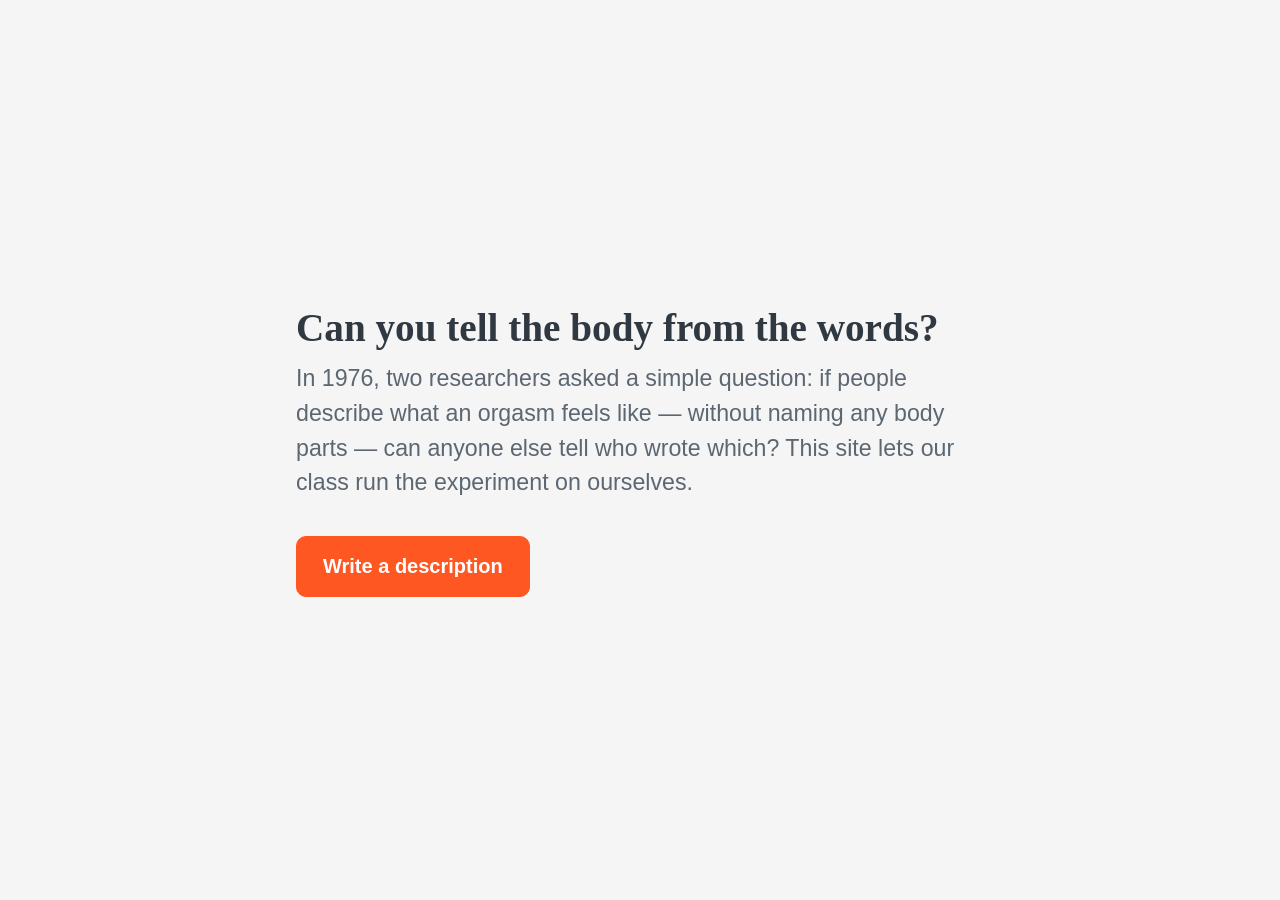
<file: index.html>
<!doctype html>
<html lang="en" class="embed">
<head>
  <meta charset="utf-8">
  <meta name="viewport" content="width=device-width, initial-scale=1">
  <title>Describing Orgasm — A Classroom Replication</title>
  <meta name="description" content="A classroom replication of Vance & Wagner (1976): can you tell a writer's anatomy from how they describe an orgasm?">
  <link rel="icon" type="image/png" href="img/favicon.png">
  <link rel="stylesheet" href="styles.css">
</head>
<body class="page-home">
  <nav class="nav">
    <div class="nav-inner">
      <a class="brand" href="index.html">Describing Orgasm</a>
      <a class="link active" href="index.html">The Study</a>
      <a class="link" href="submit.html">Submit</a>
      <a class="link" href="play.html">Play</a>
      <a class="link" href="results.html">Results</a>
    </div>
  </nav>

  <main class="wrap">
    <h1>Can you tell the body from the words?</h1>
    <p class="lede">
      In 1976, two researchers asked a simple question: if people describe what an
      orgasm feels like — without naming any body parts — can anyone else tell who
      wrote which? This site lets our class run the experiment on ourselves.
    </p>

    <div class="btn-row" style="margin-top:24px;justify-content:center">
      <a class="btn pop" href="submit.html">Write a description</a>
      <a class="btn primary" href="play.html">Play the guessing game</a>
    </div>
  </main>
</body>
</html>
</file>
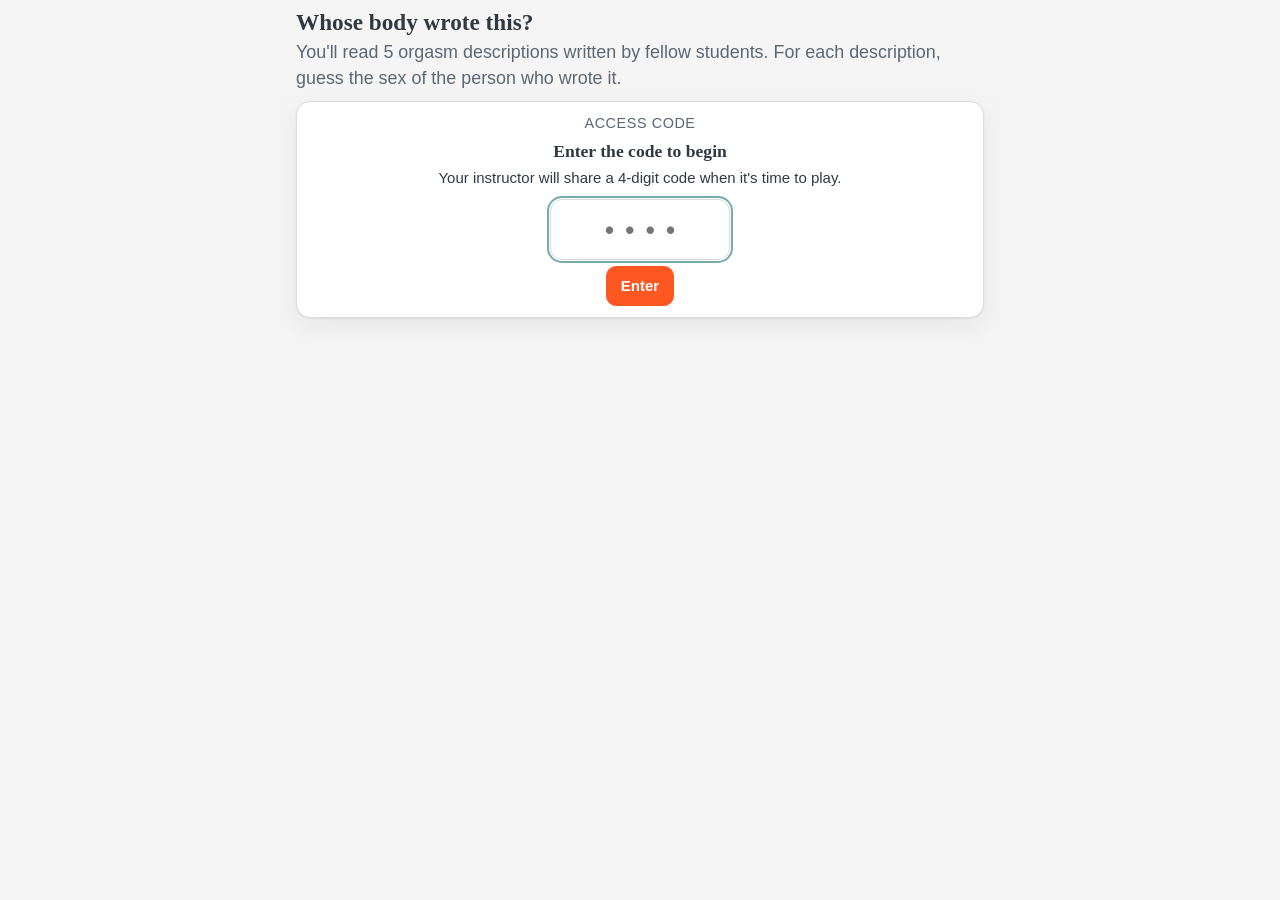
<file: play.html>
<!doctype html>
<html lang="en" class="embed">
<head>
  <meta charset="utf-8">
  <meta name="viewport" content="width=device-width, initial-scale=1">
  <title>The Guessing Game — Describing Orgasm</title>
  <link rel="icon" type="image/png" href="img/favicon.png">
  <link rel="stylesheet" href="styles.css">
</head>
<body class="page-play">
  <nav class="nav">
    <div class="nav-inner">
      <a class="brand" href="index.html">Describing Orgasm</a>
      <a class="link" href="index.html">The Study</a>
      <a class="link" href="submit.html">Submit</a>
      <a class="link active" href="play.html">Play</a>
      <a class="link" href="results.html">Results</a>
    </div>
  </nav>

  <main class="wrap">
    <h1>Whose body wrote this?</h1>
    <p class="lede">
      You'll read 5 orgasm descriptions written by fellow students. For each
      description, guess the sex of the person who wrote it.
    </p>

    <!-- Access-code gate: the game won't start until the code is entered -->
    <section id="gate" class="hidden">
      <div class="card" style="text-align:center">
        <p class="progress">Access code</p>
        <h2 style="margin-top:.2em">Enter the code to begin</h2>
        <p>Your instructor will share a 4-digit code when it's time to play.</p>
        <input id="codeInput" class="code-input" type="text" inputmode="numeric"
               pattern="[0-9]*" maxlength="4" autocomplete="off"
               aria-label="4-digit access code" placeholder="••••">
        <div id="codeError" class="notice err hidden"></div>
        <div class="btn-row" style="justify-content:center;margin-top:14px">
          <button class="btn pop" id="codeBtn">Enter</button>
        </div>
      </div>
    </section>

    <!-- States -->
    <div id="loading" class="hidden"><div class="spinner"></div><p style="text-align:center">Drawing descriptions…</p></div>

    <div id="notConfigured" class="notice err hidden">
      This site isn't connected to its backend yet. Add your Apps Script Web App URL
      to <code>config.js</code> (see the README) and reload.
    </div>

    <div id="loadError" class="notice err hidden"></div>

    <div id="empty" class="card hidden" style="text-align:center">
      <h2 style="margin-top:.2em">No descriptions yet</h2>
      <p>There aren't any penis- or vulva-authored descriptions in the pool yet — be the first to add one.</p>
      <a class="btn pop" href="submit.html">Write a description →</a>
    </div>

    <!-- Round -->
    <section id="round" class="hidden">
      <div class="progress" id="progress"></div>
      <div class="card">
        <p class="desc-quote" id="descText"></p>
      </div>
      <p style="font-weight:600">Which genitals does the writer have?</p>
      <div class="guess-grid" id="guesses"></div>
      <div id="verdict" class="verdict hidden"></div>
      <div class="btn-row" id="nextRow" style="margin-top:20px"></div>
    </section>

    <!-- Scorecard -->
    <section id="scorecard" class="hidden">
      <div class="card" style="text-align:center">
        <p class="progress">Your scorecard</p>
        <div class="score-big"><span id="scoreNum">0</span><span style="font-size:.4em;color:var(--ink-soft)">/<span id="scoreOf">5</span></span></div>
        <div class="bar"><span id="scoreBar" style="width:0%"></span></div>
        <p id="scorePct" style="font-weight:600;margin:0"></p>
        <p id="scoreMsg" style="color:var(--ink-soft)"></p>
      </div>
      <div id="review"></div>
      <div class="btn-row" style="justify-content:center">
        <button class="btn pop" id="playAgain">Play again</button>
        <a class="btn primary" href="results.html">See class results →</a>
        <a class="btn" href="submit.html">Add your own description</a>
      </div>
      <div class="callout" style="margin-top:24px">
        In the 1976 study, expert judges did barely better than a coin toss. If your
        score sits near the <span id="chanceLine"></span> you'd expect from guessing,
        you've reproduced the original finding: with the anatomy left unnamed, these
        descriptions are remarkably hard to tell apart. See how the
        <a href="results.html">whole class</a> is doing.
      </div>
    </section>
  </main>

  <script src="config.js"></script>
  <script>
    (function () {
      var el = function (id) { return document.getElementById(id); };
      var deck = [];        // this game's descriptions (eligible only)
      var idx = 0;          // current round index
      var score = 0;
      var answers = [];     // {item, guess, correct}
      var gameId = null;
      var options = CONFIG.GUESS_OPTIONS;         // penis / vulva
      var chancePct = Math.round(100 / options.length);

      el('chanceLine').textContent = '~' + chancePct + '%';

      if (!isConfigured()) {
        el('loading').classList.add('hidden');
        el('notConfigured').classList.remove('hidden');
        return;
      }

      function start() {
        deck = []; idx = 0; score = 0; answers = []; gameId = makeId();
        el('scorecard').classList.add('hidden');
        el('empty').classList.add('hidden');
        el('loadError').classList.add('hidden');
        el('round').classList.add('hidden');
        el('loading').classList.remove('hidden');
        window.scrollTo({ top: 0, behavior: 'smooth' });

        // Pull a large pool (the backend caps at 25) and shuffle it in the
        // browser, so every player and every game gets a fresh, independent
        // draw — even if the response is cached or the pool is small.
        apiGetRandom(25)
          .then(function (res) {
            el('loading').classList.add('hidden');
            if (!res || !res.ok) {
              return showLoadError((res && res.error) || 'Could not load descriptions.');
            }
            // Safety net: the backend already filters, but guard again here.
            var pool = (res.items || []).filter(function (it) {
              return ELIGIBLE_GENITALS.indexOf(it.genitals) !== -1;
            });
            // Fisher–Yates shuffle in the browser, then take this game's rounds.
            for (var i = pool.length - 1; i > 0; i--) {
              var j = Math.floor(Math.random() * (i + 1));
              var tmp = pool[i]; pool[i] = pool[j]; pool[j] = tmp;
            }
            deck = pool.slice(0, CONFIG.ROUNDS);
            if (deck.length === 0) return el('empty').classList.remove('hidden');
            renderRound();
          })
          .catch(function () {
            el('loading').classList.add('hidden');
            showLoadError('Could not reach the server. Check your connection and reload.');
          });
      }

      function showLoadError(msg) {
        el('loadError').textContent = msg;
        el('loadError').classList.remove('hidden');
      }

      function renderRound() {
        var item = deck[idx];
        el('round').classList.remove('hidden');
        el('progress').textContent = 'Description ' + (idx + 1) + ' of ' + deck.length;

        // Safe: user text goes in via textContent, never innerHTML.
        el('descText').textContent = item.description;

        el('verdict').classList.add('hidden');
        el('verdict').className = 'verdict hidden';
        el('nextRow').innerHTML = '';

        var grid = el('guesses');
        grid.innerHTML = '';
        options.forEach(function (g) {
          var btn = document.createElement('button');
          btn.className = 'btn guess-btn';
          btn.textContent = g.label;
          btn.addEventListener('click', function () { onGuess(g.value, btn); });
          grid.appendChild(btn);
        });
        window.scrollTo({ top: 0, behavior: 'smooth' });
      }

      function onGuess(guessValue, clickedBtn) {
        var item = deck[idx];
        var correct = guessValue === item.genitals;
        if (correct) score++;
        answers.push({ item: item, guess: guessValue, correct: correct });

        var buttons = el('guesses').querySelectorAll('.guess-btn');
        buttons.forEach(function (b, i) {
          b.disabled = true;
          var val = options[i].value;
          if (val === item.genitals) b.classList.add(correct ? 'correct' : 'reveal');
          if (b === clickedBtn && !correct) b.classList.add('wrong');
        });

        var verdict = el('verdict');
        verdict.classList.remove('hidden');
        if (correct) {
          verdict.className = 'verdict good';
          verdict.textContent = '✓ Correct — the writer has: ' + genitalLabel(item.genitals) + '.';
        } else {
          verdict.className = 'verdict bad';
          verdict.textContent = '✗ Not quite — the writer has: ' + genitalLabel(item.genitals) + '.';
        }

        var next = document.createElement('button');
        next.className = 'btn pop';
        var last = idx === deck.length - 1;
        next.textContent = last ? 'See my scorecard →' : 'Next description →';
        next.addEventListener('click', function () {
          if (last) { showScorecard(); }
          else { idx++; renderRound(); }
        });
        el('nextRow').appendChild(next);
      }

      function showScorecard() {
        el('round').classList.add('hidden');
        el('scorecard').classList.remove('hidden');

        var total = deck.length;
        var pct = Math.round((score / total) * 100);
        el('scoreNum').textContent = score;
        el('scoreOf').textContent = total;
        el('scorePct').textContent = 'You guessed ' + pct + '% right.';
        el('scoreBar').style.width = pct + '%';

        var msg;
        if (pct <= chancePct + 10) {
          msg = "That's right around chance — exactly what Vance & Wagner found.";
        } else if (pct >= 80) {
          msg = "Better than the study's judges managed — though with so few guesses, luck plays a big part.";
        } else {
          msg = "A bit above chance, but nowhere near a sure thing.";
        }
        el('scoreMsg').textContent = msg;

        // Record this game for the class dashboard (fire and forget).
        var guesses = answers.map(function (a) {
          return { actual: a.item.genitals, guess: a.guess, correct: a.correct };
        });
        try { apiRecordGame(gameId, guesses); } catch (e) { /* non-blocking */ }

        // Per-description review (safe text rendering).
        var review = el('review');
        review.innerHTML = '';
        answers.forEach(function (a, i) {
          var card = document.createElement('div');
          card.className = 'card muted';

          var head = document.createElement('div');
          head.className = 'progress';
          head.textContent = (a.correct ? '✓ ' : '✗ ') + 'Description ' + (i + 1);
          head.style.color = a.correct ? 'var(--good)' : 'var(--bad)';

          var quote = document.createElement('p');
          quote.style.margin = '8px 0';
          quote.textContent = '“' + a.item.description + '”';

          var line = document.createElement('p');
          line.style.margin = '0';
          line.style.fontSize = '.9rem';
          line.style.color = 'var(--ink-soft)';
          line.textContent = 'You guessed ' + genitalLabel(a.guess)
            + ' · Actual: ' + genitalLabel(a.item.genitals);

          card.appendChild(head);
          card.appendChild(quote);
          card.appendChild(line);
          review.appendChild(card);
        });

        window.scrollTo({ top: 0, behavior: 'smooth' });
      }

      el('playAgain').addEventListener('click', start);

      // ---- Access-code gate ----
      // The game only loads once the correct code is entered, so the
      // instructor can control when the class moves on to the guessing game.
      var CODE = (CONFIG.ACCESS_CODE || '').toString().trim();

      function checkCode() {
        var val = (el('codeInput').value || '').trim();
        if (val === CODE) {
          el('gate').classList.add('hidden');
          start();
        } else {
          el('codeError').textContent = "That code isn't right. Please try again.";
          el('codeError').classList.remove('hidden');
          el('codeInput').value = '';
          el('codeInput').focus();
        }
      }

      if (!CODE) {
        // No code configured → no gate.
        start();
      } else {
        el('codeInput').addEventListener('input', function () {
          this.value = this.value.replace(/[^0-9]/g, '');
          el('codeError').classList.add('hidden');
        });
        el('codeInput').addEventListener('keydown', function (e) {
          if (e.key === 'Enter') { e.preventDefault(); checkCode(); }
        });
        el('codeBtn').addEventListener('click', checkCode);

        el('loading').classList.add('hidden');
        el('gate').classList.remove('hidden');
        el('codeInput').focus();
      }
    })();
  </script>
</body>
</html>
</file>
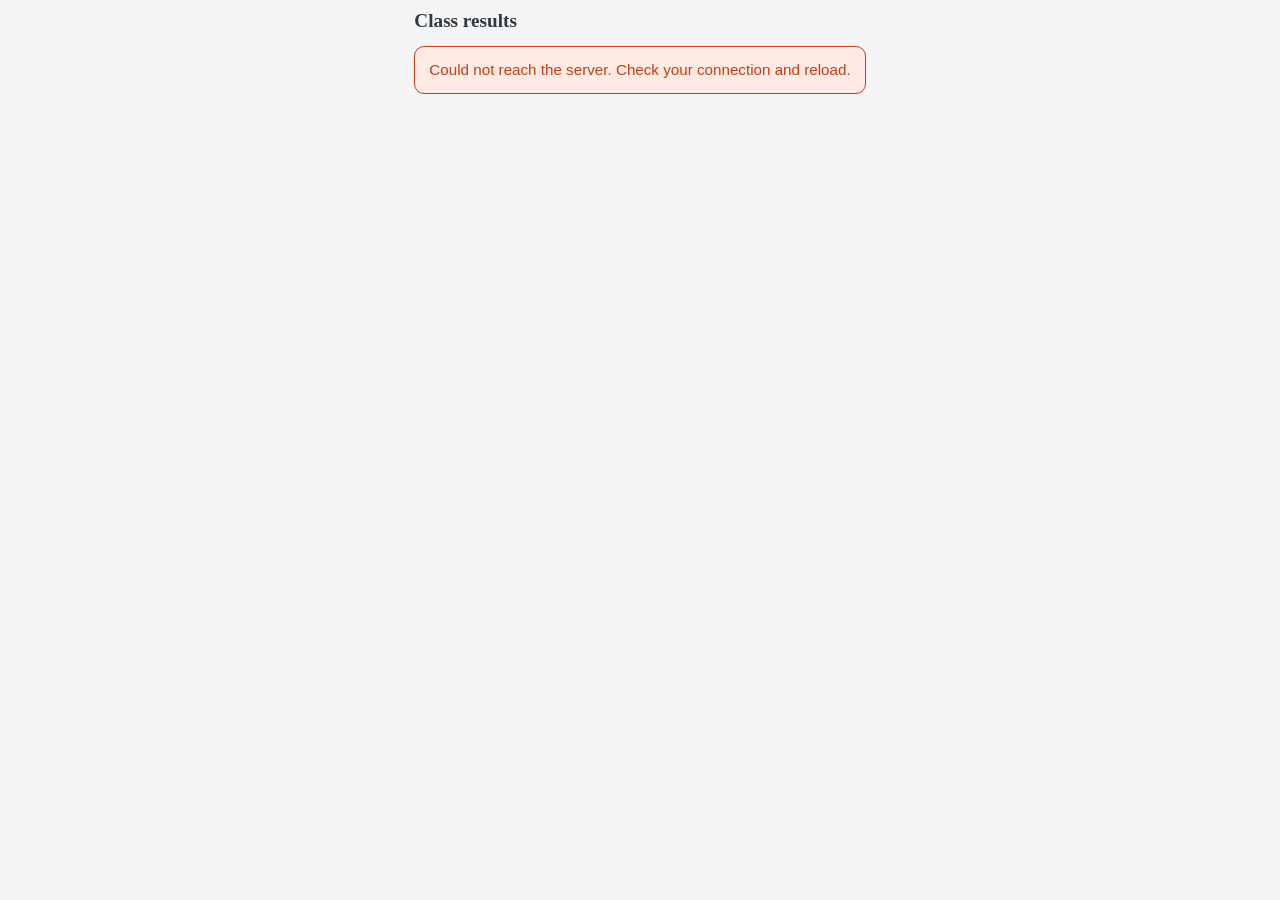
<file: results.html>
<!doctype html>
<html lang="en" class="embed">
<head>
  <meta charset="utf-8">
  <meta name="viewport" content="width=device-width, initial-scale=1">
  <title>Class Results — Describing Orgasm</title>
  <link rel="icon" type="image/png" href="img/favicon.png">
  <link rel="stylesheet" href="styles.css">
</head>
<body class="page-results">
  <nav class="nav">
    <div class="nav-inner">
      <a class="brand" href="index.html">Describing Orgasm</a>
      <a class="link" href="index.html">The Study</a>
      <a class="link" href="submit.html">Submit</a>
      <a class="link" href="play.html">Play</a>
      <a class="link active" href="results.html">Results</a>
    </div>
  </nav>

  <main class="wrap">
    <h1>Class results</h1>
    <p class="lede">
      The class's final tally is shown below. With only two options (penis and
      vulva), pure guessing will be 50% correct.
    </p>

    <div id="loading"><div class="spinner"></div><p style="text-align:center">Tallying every guess…</p></div>

    <div id="notConfigured" class="notice err hidden">
      This site isn't connected to its backend yet. Add your Apps Script Web App URL
      to <code>config.js</code> (see the README) and reload.
    </div>

    <div id="loadError" class="notice err hidden"></div>

    <div id="empty" class="card hidden" style="text-align:center">
      <h2 style="margin-top:.2em">No games played yet</h2>
      <p>Once people start playing, the class's accuracy shows up here.</p>
      <a class="btn pop" href="play.html">Play the guessing game →</a>
    </div>

    <div id="content" class="hidden"></div>

    <div class="btn-row hidden" id="actions" style="justify-content:center;margin-top:26px">
      <button class="btn primary" id="refresh">Refresh</button>
      <a class="btn" href="play.html">Play a round</a>
    </div>
  </main>

  <script src="config.js"></script>
  <script>
    (function () {
      var el = function (id) { return document.getElementById(id); };
      var pct = function (x) { return Math.round(x * 100); };

      if (!isConfigured()) {
        el('loading').classList.add('hidden');
        el('notConfigured').classList.remove('hidden');
        return;
      }

      // Build one labelled horizontal bar. `opts.pop` colours it orange.
      function hbar(label, value, valuePct, opts) {
        opts = opts || {};
        var row = document.createElement('div');
        row.className = 'hbar-row';

        var head = document.createElement('div');
        head.className = 'hbar-head';
        var l = document.createElement('span'); l.textContent = label;
        var v = document.createElement('b'); v.textContent = value;
        head.appendChild(l); head.appendChild(v);

        var bar = document.createElement('div');
        bar.className = 'hbar' + (opts.pop ? ' pop' : '');
        var fill = document.createElement('span');
        fill.style.width = Math.max(0, Math.min(100, valuePct)) + '%';
        bar.appendChild(fill);

        // optional dashed marker (e.g. the 50% chance line)
        if (typeof opts.marker === 'number') {
          var m = document.createElement('span');
          m.style.cssText = 'position:absolute;top:-3px;bottom:-3px;left:' + opts.marker
            + '%;border-left:2px dashed var(--ink-soft);opacity:.7';
          bar.appendChild(m);
        }
        row.appendChild(head); row.appendChild(bar);
        return row;
      }

      function statBox(num, label) {
        var s = document.createElement('div');
        s.className = 'stat';
        var n = document.createElement('div'); n.className = 'num'; n.textContent = num;
        var l = document.createElement('div'); l.className = 'lbl'; l.textContent = label;
        s.appendChild(n); s.appendChild(l);
        return s;
      }

      function render(stats) {
        var content = el('content');
        content.innerHTML = '';
        var chancePctVal = pct(stats.chance);          // 50
        var acc = stats.accuracy;                        // 0..1
        var accPct = pct(acc);
        var n = stats.totalGuesses;

        // --- headline stats ---
        var grid = document.createElement('div');
        grid.className = 'stat-grid';
        grid.appendChild(statBox(stats.gamesPlayed, 'Games played'));
        grid.appendChild(statBox(n, 'Guesses made'));
        grid.appendChild(statBox(accPct + '%', 'Class accuracy'));
        grid.appendChild(statBox(chancePctVal + '%', 'Pure chance'));
        content.appendChild(grid);

        // --- players vs chance ---
        var card1 = document.createElement('div');
        card1.className = 'card';
        var h1 = document.createElement('h3'); h1.textContent = 'The class vs. chance';
        h1.style.marginTop = '0';
        card1.appendChild(h1);
        card1.appendChild(hbar('Class accuracy', accPct + '%', accPct, { pop: true, marker: chancePctVal }));

        // 95% confidence interval — is 50% inside it?
        var se = n > 0 ? Math.sqrt(acc * (1 - acc) / n) : 0;
        var lo = Math.max(0, acc - 1.96 * se), hi = Math.min(1, acc + 1.96 * se);
        var chanceInside = (stats.chance >= lo && stats.chance <= hi);

        var verdict = document.createElement('p');
        verdict.style.margin = '14px 0 0';
        if (n < 10) {
          verdict.textContent = 'Only ' + n + ' guess' + (n === 1 ? '' : 'es')
            + ' so far — play a few more rounds to get a stable picture.';
        } else if (chanceInside) {
          verdict.innerHTML = '<strong>Not distinguishable from a coin flip.</strong> '
            + 'Across ' + n + ' guesses, class accuracy (' + accPct + '%) is within the '
            + 'margin of error of the ' + chancePctVal + '% you’d get by guessing — '
            + 'the classic Vance &amp; Wagner result.';
        } else if (acc > stats.chance) {
          verdict.innerHTML = '<strong>Slightly better than chance.</strong> Across ' + n
            + ' guesses, the class is right ' + accPct + '% of the time — above ' + chancePctVal
            + '%, though still far from a sure thing.';
        } else {
          verdict.innerHTML = '<strong>Worse than chance.</strong> Across ' + n
            + ' guesses, the class is right just ' + accPct + '% of the time.';
        }
        card1.appendChild(verdict);

        var ci = document.createElement('p');
        ci.className = 'hint';
        ci.style.margin = '8px 0 0';
        if (n >= 10) ci.textContent = '95% confidence interval: ' + pct(lo) + '%–' + pct(hi) + '%.';
        card1.appendChild(ci);
        content.appendChild(card1);

        // --- accuracy by the writer's actual anatomy ---
        var card2 = document.createElement('div');
        card2.className = 'card';
        var h2 = document.createElement('h3'); h2.textContent = "By the writer's anatomy";
        h2.style.marginTop = '0';
        card2.appendChild(h2);
        var sub = document.createElement('p'); sub.className = 'hint'; sub.style.marginTop = '0';
        sub.textContent = 'How often players correctly identified each group.';
        card2.appendChild(sub);
        CONFIG.GUESS_OPTIONS.forEach(function (opt) {
          var d = stats.byActual[opt.value] || { n: 0, correct: 0 };
          var a = d.n ? d.correct / d.n : 0;
          card2.appendChild(hbar(genitalLabel(opt.value) + ' (' + d.n + ')',
            (d.n ? pct(a) + '%' : '—'), d.n ? pct(a) : 0, { marker: chancePctVal }));
        });
        content.appendChild(card2);

        content.classList.remove('hidden');
        el('actions').classList.remove('hidden');
      }

      function load() {
        el('loading').classList.remove('hidden');
        el('loadError').classList.add('hidden');
        el('empty').classList.add('hidden');
        el('content').classList.add('hidden');
        apiGetStats()
          .then(function (stats) {
            el('loading').classList.add('hidden');
            if (!stats || !stats.ok) {
              el('loadError').textContent = (stats && stats.error) || 'Could not load results.';
              el('loadError').classList.remove('hidden');
              return;
            }
            if (!stats.totalGuesses) {
              el('empty').classList.remove('hidden');
              el('actions').classList.remove('hidden');
              return;
            }
            render(stats);
          })
          .catch(function () {
            el('loading').classList.add('hidden');
            el('loadError').textContent = 'Could not reach the server. Check your connection and reload.';
            el('loadError').classList.remove('hidden');
          });
      }

      el('refresh').addEventListener('click', load);
      load();
    })();
  </script>
</body>
</html>
</file>
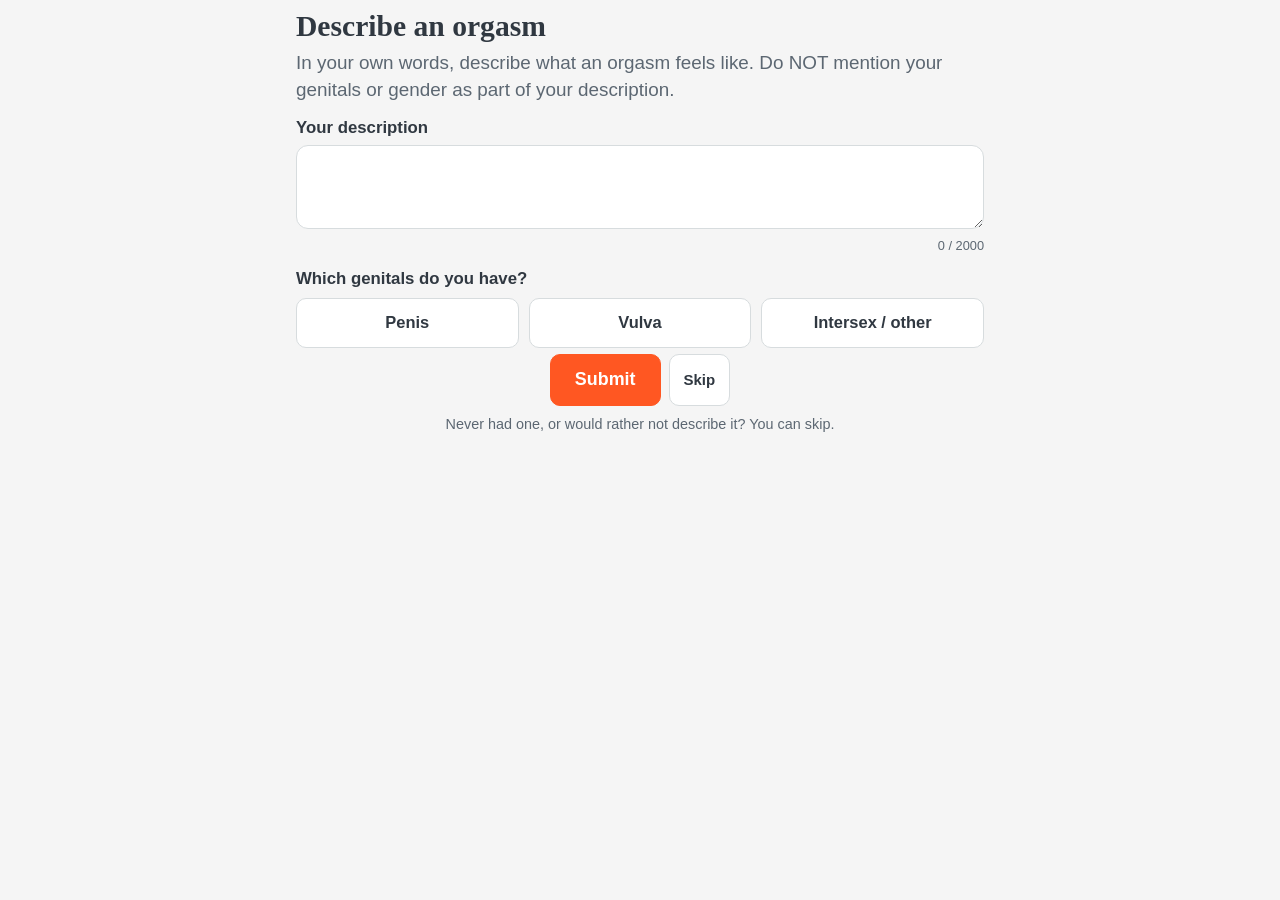
<file: submit.html>
<!doctype html>
<html lang="en" class="embed">
<head>
  <meta charset="utf-8">
  <meta name="viewport" content="width=device-width, initial-scale=1">
  <title>Submit a Description — Describing Orgasm</title>
  <link rel="icon" type="image/png" href="img/favicon.png">
  <link rel="stylesheet" href="styles.css">
</head>
<body class="page-submit">
  <nav class="nav">
    <div class="nav-inner">
      <a class="brand" href="index.html">Describing Orgasm</a>
      <a class="link" href="index.html">The Study</a>
      <a class="link active" href="submit.html">Submit</a>
      <a class="link" href="play.html">Play</a>
      <a class="link" href="results.html">Results</a>
    </div>
  </nav>

  <main class="wrap">
    <h1>Describe an orgasm</h1>
    <p class="lede">
      In your own words, describe what an orgasm feels like. Do NOT mention your
      genitals or gender as part of your description.
    </p>

    <div id="notConfigured" class="notice err hidden">
      This site isn't connected to its backend yet. Add your Apps Script Web App URL
      to <code>config.js</code> (see the README) and reload.
    </div>

    <form id="form" novalidate>
      <label class="field" for="description">Your description</label>
      <textarea id="description" maxlength="2000"></textarea>
      <div class="counter"><span id="count">0</span> / 2000</div>

      <div id="hintWarn" class="notice warn hidden"></div>

      <label class="field">Which genitals do you have?</label>
      <div class="opt-grid" id="genitals"><!-- option buttons injected from config.js --></div>

      <div id="formError" class="notice err hidden"></div>

      <div class="btn-row" style="justify-content:center">
        <button type="submit" class="btn pop" id="submitBtn">Submit</button>
        <button type="button" class="btn" id="skipBtn">Skip</button>
      </div>
      <p class="hint" style="text-align:center;margin-top:8px">
        Never had one, or would rather not describe it? You can skip.
      </p>
    </form>

    <div id="done" class="card hidden" style="text-align:center">
      <h2 id="doneTitle" style="margin-top:.2em">Thank you — it's in.</h2>
      <p id="doneMsg">Your description has been added anonymously to the pool.</p>
      <div class="btn-row" style="justify-content:center">
        <a class="btn primary" href="play.html">Play the guessing game →</a>
        <button class="btn" id="again">Submit another</button>
      </div>
    </div>
  </main>

  <script src="config.js"></script>
  <script>
    (function () {
      var form = document.getElementById('form');
      var descEl = document.getElementById('description');
      var countEl = document.getElementById('count');
      var genitalsEl = document.getElementById('genitals');
      var hintWarn = document.getElementById('hintWarn');
      var formError = document.getElementById('formError');
      var submitBtn = document.getElementById('submitBtn');
      var done = document.getElementById('done');
      var doneTitle = document.getElementById('doneTitle');
      var doneMsg = document.getElementById('doneMsg');
      var skipBtn = document.getElementById('skipBtn');
      var againBtn = document.getElementById('again');
      var selectedGenitals = '';

      // Show the confirmation card with the right wording for this path.
      function showDone(title, msg, againLabel) {
        doneTitle.textContent = title;
        doneMsg.textContent = msg;
        againBtn.textContent = againLabel;
        form.classList.add('hidden');
        done.classList.remove('hidden');
        window.scrollTo({ top: 0, behavior: 'smooth' });
      }

      // Skip: for students who've never had an orgasm or don't wish to
      // describe one. Nothing is saved; they go straight on to the code gate.
      skipBtn.addEventListener('click', function () {
        formError.classList.add('hidden');
        showDone('No description — no problem.',
          "You can head to the guessing game when your instructor shares the code.",
          'Write one instead');
      });

      // Build the anatomy option buttons (Penis / Vulva / Intersex / other).
      CONFIG.GENITALS.forEach(function (g) {
        var btn = document.createElement('button');
        btn.type = 'button';
        btn.className = 'btn opt-btn';
        btn.textContent = g.label;
        btn.addEventListener('click', function () {
          selectedGenitals = g.value;
          genitalsEl.querySelectorAll('.opt-btn').forEach(function (b) { b.classList.remove('selected'); });
          btn.classList.add('selected');
        });
        genitalsEl.appendChild(btn);
      });

      descEl.setAttribute('maxlength', String(CONFIG.MAX_DESCRIPTION_LENGTH));
      document.querySelector('.counter').lastChild.textContent = ' / ' + CONFIG.MAX_DESCRIPTION_LENGTH;

      if (!isConfigured()) {
        document.getElementById('notConfigured').classList.remove('hidden');
        submitBtn.disabled = true;
      }

      // Live character count.
      descEl.addEventListener('input', function () {
        countEl.textContent = descEl.value.length;
        checkHints();
      });

      // Gentle warning if the text seems to name anatomy. Not a hard block.
      function foundHintWords() {
        var text = descEl.value.toLowerCase();
        var hits = [];
        GENITAL_HINT_WORDS.forEach(function (w) {
          var re = new RegExp('\\b' + w.replace(/[-\/]/g, '[-\\/ ]?') + '\\b', 'i');
          if (re.test(text) && hits.indexOf(w) === -1) hits.push(w);
        });
        return hits;
      }
      function checkHints() {
        var hits = foundHintWords();
        if (hits.length) {
          hintWarn.textContent = 'Heads up — this looks like it may name anatomy (“'
            + hits.slice(0, 3).join('”, “') + '”). Please describe the feeling without '
            + 'naming body parts. You can edit it, or submit anyway.';
          hintWarn.classList.remove('hidden');
        } else {
          hintWarn.classList.add('hidden');
        }
      }

      function showError(msg) {
        formError.textContent = msg;
        formError.classList.remove('hidden');
      }

      form.addEventListener('submit', function (e) {
        e.preventDefault();
        formError.classList.add('hidden');

        var description = descEl.value.trim();
        if (description.length < CONFIG.MIN_DESCRIPTION_LENGTH) {
          return showError('Please write a little more — at least '
            + CONFIG.MIN_DESCRIPTION_LENGTH + ' characters.');
        }
        if (!selectedGenitals) return showError('Please choose which genitals you have.');

        submitBtn.disabled = true;
        submitBtn.textContent = 'Saving…';

        apiSubmitResponse(description, selectedGenitals)
          .then(function (res) {
            if (res && res.ok) {
              showDone("Thank you — it's in.",
                'Your description has been added anonymously to the pool.',
                'Submit another');
            } else {
              showError((res && res.error) || 'Something went wrong. Please try again.');
              submitBtn.disabled = false;
              submitBtn.textContent = 'Submit';
            }
          })
          .catch(function () {
            showError('Could not reach the server. Check your connection and try again.');
            submitBtn.disabled = false;
            submitBtn.textContent = 'Submit';
          });
      });

      document.getElementById('again').addEventListener('click', function () {
        descEl.value = '';
        countEl.textContent = '0';
        selectedGenitals = '';
        genitalsEl.querySelectorAll('.opt-btn').forEach(function (b) { b.classList.remove('selected'); });
        hintWarn.classList.add('hidden');
        done.classList.add('hidden');
        form.classList.remove('hidden');
        submitBtn.disabled = false;
        submitBtn.textContent = 'Submit';
        window.scrollTo({ top: 0, behavior: 'smooth' });
      });
    })();
  </script>
</body>
</html>
</file>
<file: styles.css>
/* ============================================================
   Shared styles — "Written Descriptions of Orgasm" replication
   Palette: #F5F5F5 grey · #76ABAE teal · #303841 navy · #FF5722 orange
   Clean, retro-academic, mobile-first, light + dark aware.
   ============================================================ */

:root {
  --bg: #f5f5f5;
  --surface: #ffffff;
  --surface-2: #e9edee;
  --ink: #303841;          /* navy charcoal */
  --ink-soft: #5c6772;
  --line: #d7dcde;

  --teal: #76abae;
  --orange: #ff5722;
  --navy: #303841;

  --accent: #76abae;       /* primary brand */
  --accent-ink: #1b2a2b;   /* legible text on teal fills */
  --link: #2f6b6f;         /* darker teal — legible link text on light bg */
  --pop: #ff5722;          /* orange emphasis / hero CTA */
  --pop-ink: #ffffff;

  --good: #2a6f72;         /* correct (legible teal text) */
  --good-fill: #76abae;
  --bad: #c43d18;          /* wrong (legible orange text) */
  --bad-fill: #ff5722;

  --radius: 14px;
  --shadow: 0 1px 2px rgba(48, 56, 65, .06), 0 8px 28px rgba(48, 56, 65, .08);
  --maxw: 720px;
}

@media (prefers-color-scheme: dark) {
  :root {
    --bg: #262d34;
    --surface: #303841;
    --surface-2: #2a323b;
    --ink: #f5f5f5;
    --ink-soft: #adb7bf;
    --line: #414c56;

    --accent: #76abae;
    --accent-ink: #14201f;
    --link: #93c7ca;
    --pop: #ff5722;
    --pop-ink: #ffffff;

    --good: #8fc8cb;
    --good-fill: #76abae;
    --bad: #ff8a63;
    --bad-fill: #ff5722;

    --shadow: 0 1px 2px rgba(0, 0, 0, .3), 0 10px 30px rgba(0, 0, 0, .38);
  }
}

* { box-sizing: border-box; }
html { -webkit-text-size-adjust: 100%; }

body {
  margin: 0;
  background-color: var(--bg);
  color: var(--ink);
  font: 17px/1.65 -apple-system, BlinkMacSystemFont, "Segoe UI", Roboto, Helvetica, Arial, sans-serif;
  -webkit-font-smoothing: antialiased;
}

h1, h2, h3 {
  font-family: Georgia, "Times New Roman", serif;
  line-height: 1.2;
  color: var(--ink);
}
h1 { font-size: clamp(1.8rem, 5vw, 2.5rem); margin: 0 0 .3em; }
h2 { font-size: 1.4rem; margin: 1.8em 0 .5em; }
h3 { font-size: 1.1rem; margin: 1.4em 0 .3em; }

a { color: var(--link); }
p { margin: 0 0 1em; }

.wrap { max-width: var(--maxw); margin: 0 auto; padding: 0 20px 80px; }

/* ---------- Nav ---------- */
.nav {
  position: sticky;
  top: 0;
  z-index: 10;
  background: color-mix(in srgb, var(--bg) 88%, transparent);
  backdrop-filter: saturate(1.4) blur(8px);
  border-bottom: 1px solid var(--line);
}
.nav-inner {
  max-width: var(--maxw);
  margin: 0 auto;
  padding: 12px 20px;
  display: flex;
  align-items: center;
  gap: 8px 18px;
  flex-wrap: wrap;
}
.brand {
  display: inline-flex;
  align-items: center;
  gap: 8px;
  font-family: Georgia, serif;
  font-weight: 700;
  text-decoration: none;
  color: var(--ink);
  margin-right: auto;
}
.nav a.link {
  text-decoration: none;
  color: var(--ink-soft);
  font-size: .95rem;
  padding: 4px 2px;
  border-bottom: 2px solid transparent;
}
.nav a.link:hover { color: var(--ink); }
.nav a.link.active { color: var(--ink); border-bottom-color: var(--orange); }

/* ---------- Hero / lede ---------- */
.eyebrow {
  text-transform: uppercase;
  letter-spacing: .12em;
  font-size: .72rem;
  color: var(--link);
  font-weight: 700;
  margin: 32px 0 8px;
}
.lede { font-size: 1.15rem; color: var(--ink-soft); }

/* ---------- Cards ---------- */
.card {
  background: var(--surface);
  border: 1px solid var(--line);
  border-radius: var(--radius);
  box-shadow: var(--shadow);
  padding: 22px;
  margin: 18px 0;
}
.card.muted { background: var(--surface-2); box-shadow: none; }

.callout {
  border-left: 4px solid var(--teal);
  background: var(--surface-2);
  padding: 14px 18px;
  border-radius: 0 10px 10px 0;
  margin: 18px 0;
  color: var(--ink-soft);
  font-size: .95rem;
}

.cite {
  font-size: .85rem;
  color: var(--ink-soft);
  border-top: 1px solid var(--line);
  padding-top: 14px;
  margin-top: 28px;
}

/* ---------- Buttons ---------- */
.btn {
  display: inline-flex;
  align-items: center;
  justify-content: center;
  gap: 8px;
  font: inherit;
  font-weight: 600;
  border: 1px solid var(--line);
  background: var(--surface);
  color: var(--ink);
  padding: 12px 18px;
  border-radius: 12px;
  cursor: pointer;
  text-decoration: none;
  transition: transform .04s ease, filter .15s ease, background .15s ease, border-color .15s ease;
}
.btn:hover { border-color: var(--teal); }
.btn:active { transform: translateY(1px); }
.btn.primary { background: var(--accent); color: var(--accent-ink); border-color: var(--accent); }
.btn.primary:hover { filter: brightness(1.05); border-color: var(--accent); }
.btn.pop { background: var(--pop); color: var(--pop-ink); border-color: var(--pop); font-weight: 700; }
.btn.pop:hover { filter: brightness(1.05); border-color: var(--pop); }
.btn:disabled { opacity: .5; cursor: not-allowed; }
.btn-row { display: flex; gap: 12px; flex-wrap: wrap; margin-top: 8px; }

/* ---------- Forms ---------- */
label.field { display: block; font-weight: 600; margin: 18px 0 6px; }
.hint { font-weight: 400; color: var(--ink-soft); font-size: .9rem; }

textarea, select {
  width: 100%;
  font: inherit;
  color: var(--ink);
  background: var(--surface);
  border: 1px solid var(--line);
  border-radius: 12px;
  padding: 12px 14px;
}
textarea { min-height: 160px; resize: vertical; line-height: 1.6; }
textarea:focus, select:focus { outline: 2px solid var(--teal); outline-offset: 1px; }

/* Access-code entry on the Play page */
.code-input {
  display: block;
  margin: 10px auto 0;
  width: 180px;
  max-width: 100%;
  font: inherit;
  font-size: 1.7rem;
  letter-spacing: .4em;
  text-indent: .4em;       /* re-centre the digits against the trailing letter-spacing */
  text-align: center;
  color: var(--ink);
  background: var(--surface);
  border: 1px solid var(--line);
  border-radius: 12px;
  padding: 10px 12px;
}
.code-input:focus { outline: 2px solid var(--teal); outline-offset: 1px; }

.counter { text-align: right; font-size: .8rem; color: var(--ink-soft); margin-top: 4px; }

.check {
  display: flex;
  gap: 10px;
  align-items: flex-start;
  margin: 18px 0;
  font-size: .95rem;
  color: var(--ink-soft);
}
.check input { margin-top: 4px; width: 18px; height: 18px; flex: 0 0 auto; accent-color: var(--teal); }

.notice { padding: 12px 14px; border-radius: 10px; margin: 14px 0; font-size: .95rem; }
.notice.warn { background: color-mix(in srgb, var(--orange) 12%, var(--surface)); border: 1px solid var(--orange); }
.notice.err  { background: color-mix(in srgb, var(--orange) 12%, var(--surface)); border: 1px solid var(--bad); color: var(--bad); }
.notice.ok   { background: color-mix(in srgb, var(--teal) 16%, var(--surface)); border: 1px solid var(--teal); }
.hidden { display: none !important; }

/* ---------- Option buttons (submit form) ---------- */
.opt-grid { display: grid; grid-template-columns: 1fr; gap: 10px; margin-top: 6px; }
@media (min-width: 480px) { .opt-grid { grid-template-columns: repeat(3, 1fr); } }
.opt-btn { padding: 14px; }
.opt-btn.selected {
  border-color: var(--teal);
  background: color-mix(in srgb, var(--teal) 20%, var(--surface));
  font-weight: 700;
}

/* ---------- Game ---------- */
.progress { color: var(--ink-soft); font-size: .9rem; letter-spacing: .04em; text-transform: uppercase; }
.desc-quote {
  font-family: Georgia, serif;
  font-size: 1.25rem;
  line-height: 1.6;
  white-space: pre-wrap;
  margin: 10px 0 4px;
}
.desc-quote::before { content: "\201C"; color: var(--teal); }
.desc-quote::after  { content: "\201D"; color: var(--teal); }

.guess-grid { display: grid; grid-template-columns: 1fr; gap: 10px; margin-top: 18px; }
@media (min-width: 480px) { .guess-grid { grid-template-columns: repeat(2, 1fr); } }
.guess-btn { padding: 16px; font-size: 1rem; }
.guess-btn.correct { border-color: var(--good-fill); background: color-mix(in srgb, var(--good-fill) 20%, var(--surface)); }
.guess-btn.wrong   { border-color: var(--bad-fill);  background: color-mix(in srgb, var(--bad-fill) 18%, var(--surface)); }
.guess-btn.reveal  { border-color: var(--good-fill); }

.verdict { margin-top: 16px; font-weight: 600; }
.verdict.good { color: var(--good); }
.verdict.bad  { color: var(--bad); }

.score-big { font-family: Georgia, serif; font-size: clamp(3rem, 14vw, 5rem); line-height: 1; margin: 6px 0; }
.bar { height: 12px; background: var(--surface-2); border-radius: 999px; overflow: hidden; margin: 14px 0; }
.bar > span { display: block; height: 100%; background: var(--teal); }

/* ---------- Dashboard ---------- */
.stat-grid { display: grid; grid-template-columns: repeat(2, 1fr); gap: 12px; margin: 18px 0; }
@media (min-width: 560px) { .stat-grid { grid-template-columns: repeat(4, 1fr); } }
.stat {
  background: var(--surface);
  border: 1px solid var(--line);
  border-radius: var(--radius);
  padding: 16px;
  text-align: center;
}
.stat .num { font-family: Georgia, serif; font-size: 1.9rem; line-height: 1.1; color: var(--ink); }
.stat .lbl { font-size: .78rem; text-transform: uppercase; letter-spacing: .06em; color: var(--ink-soft); margin-top: 4px; }

/* Horizontal comparison bars (accuracy vs chance, etc.) */
.hbar-row { margin: 14px 0; }
.hbar-head { display: flex; justify-content: space-between; font-size: .9rem; margin-bottom: 5px; }
.hbar-head b { font-variant-numeric: tabular-nums; }
.hbar { position: relative; height: 22px; background: var(--surface-2); border-radius: 8px; overflow: hidden; }
.hbar > span { display: block; height: 100%; border-radius: 8px; background: var(--teal); transition: width .5s ease; }
.hbar.pop > span { background: var(--orange); }
/* dashed 50% chance marker */
.chance-line { position: relative; height: 0; }
.chance-line::before {
  content: ""; position: absolute; top: -22px; bottom: 0; left: 50%;
  border-left: 2px dashed var(--ink-soft); opacity: .6;
}

.footer { color: var(--ink-soft); font-size: .82rem; text-align: center; padding: 30px 20px; border-top: 1px solid var(--line); }

.spinner {
  width: 26px; height: 26px; border-radius: 50%;
  border: 3px solid var(--line); border-top-color: var(--orange);
  animation: spin .8s linear infinite; margin: 24px auto;
}
@keyframes spin { to { transform: rotate(360deg); } }

/* ============================================================
   COMPACT LAYOUT — the whole site fits a 720×450 frame (e.g. Top
   Hat) and is used everywhere, embedded or standalone.

   Applied site-wide via a static `embed` class on the <html> tag of
   every page. No top nav, no imagery, a write-first home screen, and
   a fixed-height body so the content fits without the frame scrolling.

   Layout only — this never touches config.js, the fetch helpers, or
   any Google Sheet / Apps Script call.
   ============================================================ */
html.embed, html.embed body { height: 100%; }
html.embed body {
  margin: 0;
  font-size: 15px;
  line-height: 1.45;
  display: flex;
  flex-direction: column;
  overflow: hidden;              /* the frame itself never scrolls */
}

/* No top nav in the frame — the in-page buttons carry the flow,
   and dropping it frees room to make the text larger / easier to read. */
html.embed .nav { display: none; }

/* The content area fills whatever height is left below the nav.
   min-height:0 lets it shrink; overflow-y:auto is a safety valve so
   an unusually long student description is never clipped. */
html.embed .wrap {
  flex: 1 1 auto;
  min-height: 0;
  max-width: 720px;
  padding: 9px 16px 8px;
  overflow-y: auto;
}

/* Tighter type + spacing */
html.embed h1 { font-size: 1.45rem; margin: 0 0 .15em; }
html.embed h2 { font-size: 1.1rem; margin: .3em 0 .25em; }
html.embed h3 { font-size: 1rem; margin: 0 0 .2em; }
html.embed .lede { font-size: .98rem; margin: 0 0 .5em; }
html.embed p { margin: 0 0 .5em; }
html.embed .callout { padding: 9px 12px; margin: 8px 0; font-size: .8rem; }
html.embed .cite { margin-top: 12px; padding-top: 10px; }

/* Cards */
html.embed .card { padding: 11px 13px; margin: 7px 0; }

/* Buttons */
html.embed .btn { padding: 8px 14px; border-radius: 10px; }
html.embed .btn-row { gap: 8px; margin-top: 6px !important; }

/* --- Home: center the copy, and show only the "Write a description" CTA.
   Hiding the Play button forces a write-first flow — players reach the
   game via the link on the submit-success screen. --- */
html.embed .page-home .wrap { display: flex; flex-direction: column; justify-content: center; }
html.embed .page-home .btn.primary { display: none; }
html.embed .page-home .btn-row { justify-content: flex-start !important; }

/* --- Submit: keep textarea, options and the button all on screen --- */
html.embed .page-submit label.field { margin: 8px 0 4px; }
html.embed .page-submit textarea { min-height: 72px; line-height: 1.4; }
html.embed .page-submit .opt-btn { padding: 8px; }
html.embed .page-submit .counter { margin-top: 2px; }
html.embed .page-submit .notice { padding: 8px 10px; margin: 8px 0; font-size: .82rem; }

/* --- Play: the quote card takes the slack; guesses stay visible --- */
html.embed .page-play .desc-quote { font-size: 1.02rem; line-height: 1.4; margin: 6px 0 2px; }
html.embed .page-play .guess-grid { margin-top: 10px; gap: 8px; }
html.embed .page-play .guess-btn { padding: 10px; }
html.embed .page-play .verdict { margin-top: 10px; }
html.embed .page-play .score-big { font-size: 2.4rem; margin: 2px 0; }
html.embed .page-play .bar { margin: 8px 0; }
/* The scorecard's per-description recap is long by nature; in-frame we
   show just the score + takeaway so the whole card fits with no scroll.
   The full recap is still there on the standalone site. */
html.embed .page-play #review { display: none; }
html.embed .page-play #scorecard .callout { margin-top: 10px; }

/* --- Results: compress the dashboard so the tally fits --- */
html.embed .page-results .lede { display: none; }                 /* the tiles are self-explanatory */
html.embed .page-results h1 { font-size: 1.2rem; margin-bottom: .1em; }
html.embed .page-results .card { padding: 6px 12px; margin: 4px 0; }
html.embed .page-results .stat-grid { grid-template-columns: repeat(4, 1fr); gap: 8px; margin: 4px 0; }
html.embed .page-results .stat { padding: 6px; }
html.embed .page-results .stat .num { font-size: 1.05rem; }
html.embed .page-results .stat .lbl { font-size: .6rem; margin-top: 1px; }
html.embed .page-results .hbar-row { margin: 5px 0; }
html.embed .page-results .hbar { height: 14px; }
html.embed .page-results .hint { font-size: .76rem; margin: 4px 0 0; }
html.embed .page-results #content p { margin: 6px 0 0 !important; }  /* overrides inline verdict margin */
html.embed .page-results #actions { margin-top: 8px !important; }

/* ------------------------------------------------------------
   Larger type — fill the dead space left by removing the nav and
   imagery. Sizes are tuned per page to the room each one has at
   720×450. Results is already full, so it keeps its compact sizes.
   ------------------------------------------------------------ */
/* Home has the most empty space → the boldest bump */
html.embed .page-home h1 { font-size: 2.45rem; margin-bottom: .25em; }
html.embed .page-home .lede { font-size: 1.45rem; line-height: 1.5; }
html.embed .page-home .btn { font-size: 1.25rem; padding: 15px 26px; }
html.embed .page-home .btn-row { margin-top: 24px !important; }

/* Submit — bigger heading, prompt, textarea and controls */
html.embed .page-submit h1 { font-size: 1.85rem; }
html.embed .page-submit .lede { font-size: 1.18rem; }
html.embed .page-submit label.field { font-size: 1.05rem; margin: 12px 0 5px; }
html.embed .page-submit textarea { min-height: 84px; font-size: 1.05rem; }
html.embed .page-submit .opt-btn { padding: 12px; font-size: 1.03rem; }
html.embed .page-submit #submitBtn { font-size: 1.12rem; padding: 12px 24px; }

/* Play — enlarge the description (the focus), prompt and guess buttons */
html.embed .page-play .lede { font-size: 1.12rem; }
html.embed .page-play .desc-quote { font-size: 1.4rem; line-height: 1.5; }
html.embed .page-play #round > p { font-size: 1.1rem; }
html.embed .page-play .guess-btn { font-size: 1.15rem; padding: 15px; }
html.embed .page-play .score-big { font-size: 3rem; }
html.embed .page-play #scorecard .callout { font-size: .92rem; }
</file>
